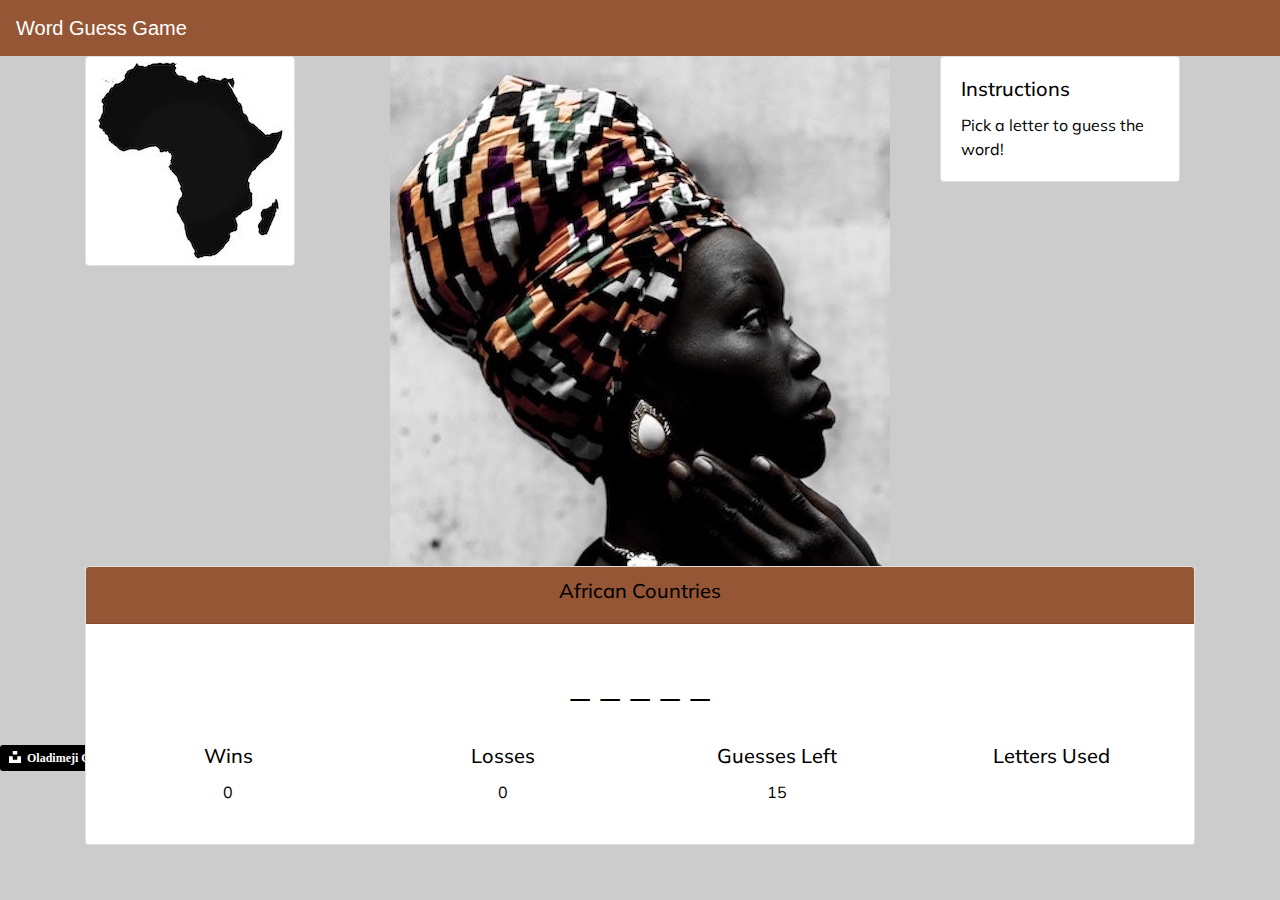
<file: index.html>
<!DOCTYPE html>
<html>
<head>
    <meta charset="utf-8">
    <meta http-equiv="X-UA-Compatible" content="IE=edge">
    <title>HANGMAN</title>
    <meta name="viewport" content="width=device-width, initial-scale=1">
    <link rel="stylesheet" href="https://stackpath.bootstrapcdn.com/bootstrap/4.3.1/css/bootstrap.min.css"> 
    <link rel="stylesheet" type="text/css" media="screen" href="assets/css/style.css">
    <link href="https://fonts.googleapis.com/css?family=Muli" rel="stylesheet">
</head>
<body>

      <!--Navbar NOT in container :)-->
      <nav class="navbar navbar-dark">
            <span class="navbar-brand mb-0 h1">Word Guess Game</span>
      </nav>

<div class="container">
    
    <div class="row">
        <!--About me and thumbnail-->
        <div class="col-md-9">

            <div class='row' id="sub-row-image-text">
                <div class="col-md-4">
                    <img src="assets/images/Afrika-Map-Decal-Sticker__86808.1511157509.jpg" alt="Placehold" class="img-thumbnail">
                </div>
                <div class="col-md-8">
                    
                </div>
        
            </div>
        </div>

        <div class="col-md-2">
                <div class="card" style="width: 15rem;">
                        <div class="card-body">
                          <h5 class="card-title text">Instructions</h5>
                          <p class="card-text text">Pick a letter to guess the word!</p>
                        </div>
                </div>
        </div>

    </div>
    <div class="row before-game-card">
        <div class="col-md-12"></div>
    </div>
</div>


    <div class="container">
    <div class="row">
        <div class="col-md-12 heading game-card">
            <div class="card text-center">
                    <div class="card-header">
                      <h5 class="text">African Countries</h5>
                    </div>
                    <div class="card-body">
                      <div class ="row">
                          <div class="col-md-12">
                                <div class="text" id="randomWord"></div>
                          </div>
                      </div>
                      <div class="row">
                        <div class="col-md-3">
                                <div class="card-body">
                                        <h5 class="card-title text">Wins</h5>
                                        <p class="card-text text"><span id="wins"></span></p>
                                      </div>
                        </div>
                        <div class="col-md-3">
                                <div class="card-body">
                                        <h5 class="card-title text">Losses</h5>
                                        <p class="card-text text"><span id="losses"></span></p>
                                      </div>
                        </div>
                        <div class="col-md-3">
                                <div class="card-body">
                                        <h5 class="card-title text">Guesses Left</h5>
                                        <p class="card-text text"><span id="guessesLeft"></span></p>
                                      </div>
                        </div>
                        <div class="col-md-3">
                                <div class="card-body">
                                        <h5 class="card-title text">Letters Used</h5>
                                        <p class="card-text text"><span id="lettersUsed"></span></p>
                                      </div>
                        </div>
                      </div>
                      </div>
                    </div>
                  </div>

        </div>
    </div>

</div>

<!--For photo credit-->
<a style="background-color:black;color:white;text-decoration:none;padding:4px 6px;font-family:-apple-system, BlinkMacSystemFont, San Francisco; Helvetica Neue, Helvetica, Ubuntu, Roboto, Noto, Segoe UI, Arial, sans-serif;font-size:12px;font-weight:bold;line-height:1.2;display:inline-block; border-radius:3px;" href="https://unsplash.com/@oladimeg?utm_medium=referral&amp;utm_campaign=photographer-credit&amp;utm_content=creditBadge" target="_blank" rel="noopener noreferrer" title="Download free do whatever you want high-resolution photos from Oladimeji Odunsi"><span style="display:inline-block;padding:2px 3px"><svg xmlns="http://www.w3.org/2000/svg" style="height:12px;width:auto;position:relative;vertical-align:middle;top:-2px;fill:white" viewBox="0 0 32 32"><title>unsplash-logo</title><path d="M10 9V0h12v9H10zm12 5h10v18H0V14h10v9h12v-9z"></path></svg></span><span style="display:inline-block;padding:2px 3px">Oladimeji Odunsi</span></a>
</body>
<script src="assets/javascript/game.js"></script>
</html>
</file>
<file: assets/css/style.css>
body {
    background-image: url("../images/women.jpg");
    background-repeat: no-repeat;
    background-color: #cccccc;
    background-position: top;
}

.text {
    color: black;
    font-family: 'Muli', sans-serif;
}

.navbar {
    background: #955635;
}

#randomWord {
    padding: 10px;
    font-size: 40px
}

.before-game-card {
    padding-bottom: 200px;
}

.game-card {
    position: absoulute;
    bottom: -100px;
}

.card-header {
    background: #955635;
    color: white
}
</file>
